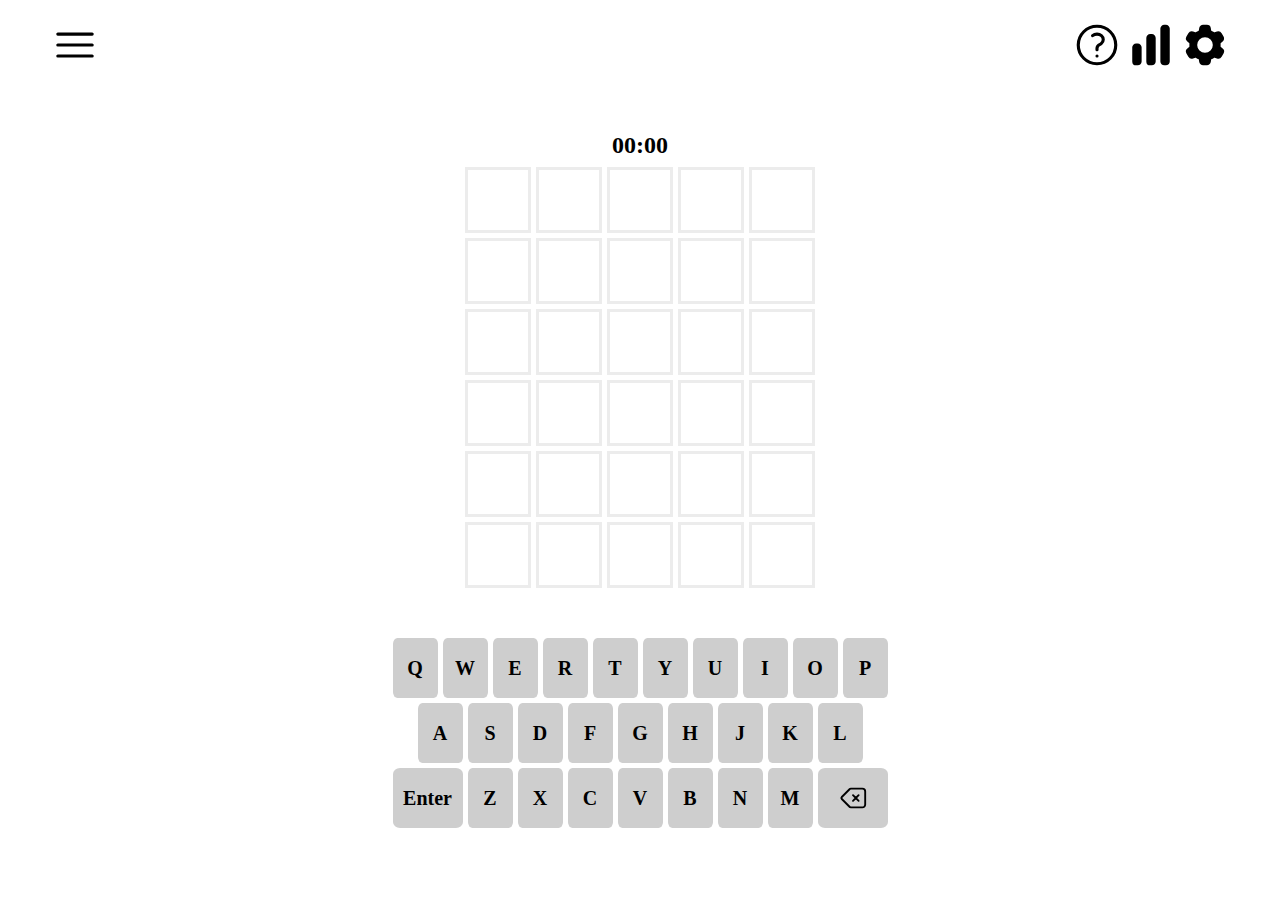
<file: index.html>
<!DOCTYPE html>
<html lang="en">
<head>
    <meta charset="UTF-8">
    <meta name="viewport" content="width=device-width, initial-scale=1.0">
    <title>wordle v2</title>
    <link rel="stylesheet" href="./css/style.css">
</head>
<body>
    <header>
        <div class="nav-menu">
            <div class="nav-menu__left">
                <img class="nav-menu__img" src="./assets/menu.svg" alt="">
            </div>
            <div class="nav-menu__right">
                <img class="nav-menu__img" src="./assets/quesiton.svg" alt=D"">
                <img class="nav-menu__img" src="./assets/chart.svg" alt=D"">
                <img class="nav-menu__img" src="./assets/setting.svg" alt=D"">
            </div>
        </div>
    </header>
    <main>
        <div id="time">00:00</div>
        <div class="block-box">
            <div class="block-box__row row-1">
                <div class="block-box__item" data-item="00"></div>
                <div class="block-box__item" data-item="01"></div>
                <div class="block-box__item" data-item="02"></div>
                <div class="block-box__item" data-item="03"></div>
                <div class="block-box__item" data-item="04"></div>
            </div>
            <div class="block-box__row row-2">
                <div class="block-box__item" data-item="10"></div>
                <div class="block-box__item" data-item="11"></div>
                <div class="block-box__item" data-item="12"></div>
                <div class="block-box__item" data-item="13"></div>
                <div class="block-box__item" data-item="14"></div>
            </div>
            <div class="block-box__row row-3">
                <div class="block-box__item" data-item="20"></div>
                <div class="block-box__item" data-item="21"></div>
                <div class="block-box__item" data-item="22"></div>
                <div class="block-box__item" data-item="23"></div>
                <div class="block-box__item" data-item="24"></div>
            </div>
            <div class="block-box__row row-4">
                <div class="block-box__item" data-item="30"></div>
                <div class="block-box__item" data-item="31"></div>
                <div class="block-box__item" data-item="32"></div>
                <div class="block-box__item" data-item="33"></div>
                <div class="block-box__item" data-item="34"></div>
            </div>
            <div class="block-box__row row-5">
                <div class="block-box__item" data-item="40"></div>
                <div class="block-box__item" data-item="41"></div>
                <div class="block-box__item" data-item="42"></div>
                <div class="block-box__item" data-item="43"></div>
                <div class="block-box__item" data-item="44"></div>
            </div>
            <div class="block-box__row row-6">
                <div class="block-box__item" data-item="50"></div>
                <div class="block-box__item" data-item="51"></div>
                <div class="block-box__item" data-item="52"></div>
                <div class="block-box__item" data-item="53"></div>
                <div class="block-box__item" data-item="54"></div>
            </div>
        </div>
        <div class="key-box">
            <div class="key-box__row row-1">
                <div class="key-box__item" data-key="Q">Q</div>
                <div class="key-box__item" data-key="W">W</div>
                <div class="key-box__item" data-key="E">E</div>
                <div class="key-box__item" data-key="R">R</div>
                <div class="key-box__item" data-key="T">T</div>
                <div class="key-box__item" data-key="Y">Y</div>
                <div class="key-box__item" data-key="U">U</div>
                <div class="key-box__item" data-key="I">I</div>
                <div class="key-box__item" data-key="O">O</div>
                <div class="key-box__item" data-key="P">P</div>
            </div>
            <div class="key-box__row row-2">
                <div class="key-box__item" data-key="A">A</div>
                <div class="key-box__item" data-key="S">S</div>
                <div class="key-box__item" data-key="D">D</div>
                <div class="key-box__item" data-key="F">F</div>
                <div class="key-box__item" data-key="G">G</div>
                <div class="key-box__item" data-key="H">H</div>
                <div class="key-box__item" data-key="J">J</div>
                <div class="key-box__item" data-key="K">K</div>
                <div class="key-box__item" data-key="L">L</div>
            </div>
            <div class="key-box__row row-2">
                <div class="key-box__item enter" data-key="Enter">Enter</div>
                <div class="key-box__item" data-key="Z">Z</div>
                <div class="key-box__item" data-key="X">X</div>
                <div class="key-box__item" data-key="C">C</div>
                <div class="key-box__item" data-key="V">V</div>
                <div class="key-box__item" data-key="B">B</div>
                <div class="key-box__item" data-key="N">N</div>
                <div class="key-box__item" data-key="M">M</div>
                <div class="key-box__item back" data-key="Back">
                    <img class="key-box__item-back" src="./assets/back.svg" alt="">
                </div>
            </div>
        </div>
    </main>
    <footer></footer>
    <script src="./app.js"></script>
</body>
</html>
</file>
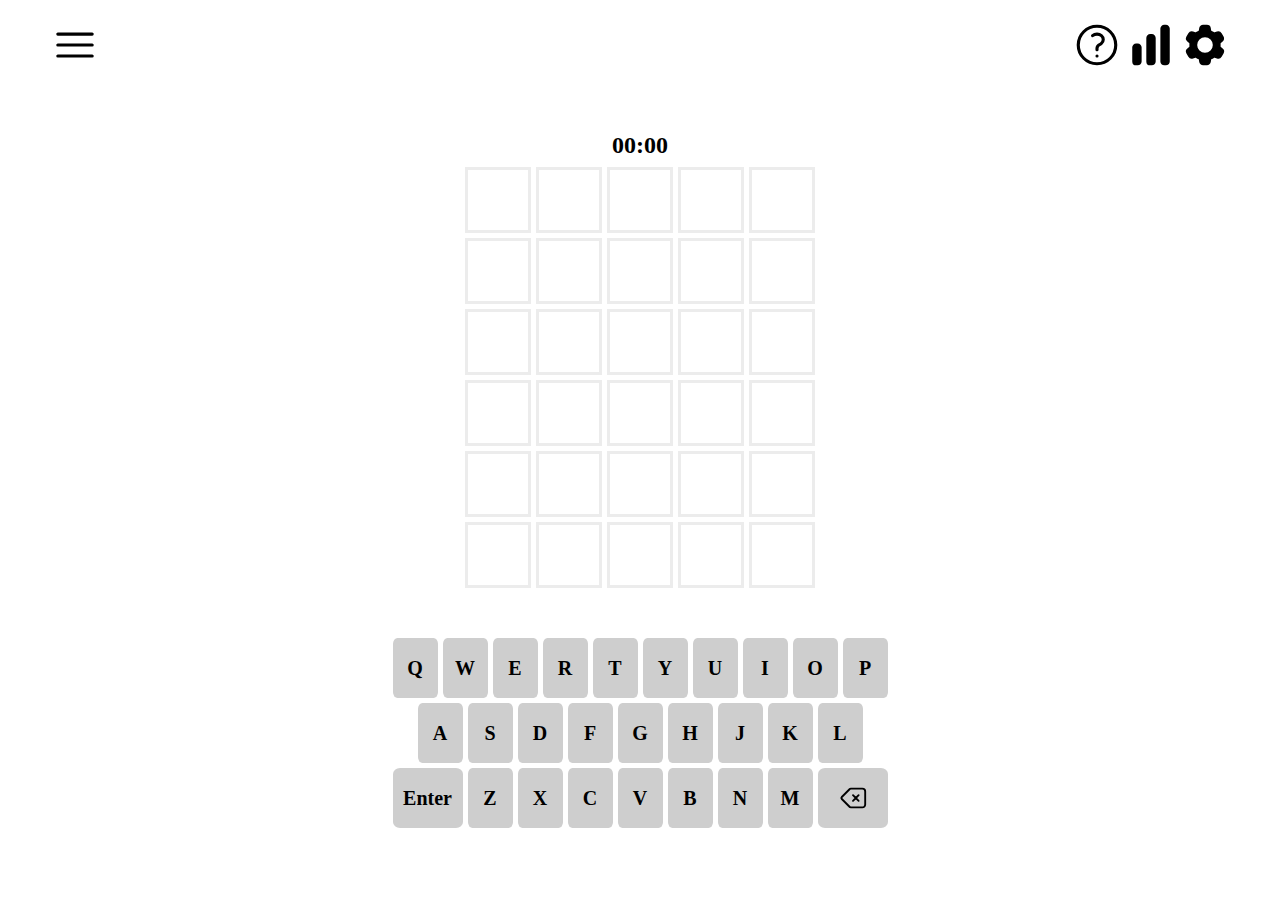
<file: static/index.html>
<!DOCTYPE html>
<html lang="en">
<head>
    <meta charset="UTF-8">
    <meta name="viewport" content="width=device-width, initial-scale=1.0">
    <title>wordle v2</title>
    <link rel="stylesheet" href="./css/style.css">
</head>
<body>
    <header>
        <div class="nav-menu">
            <div class="nav-menu__left">
                <img class="nav-menu__img" src="./assets/menu.svg" alt="">
            </div>
            <div class="nav-menu__right">
                <img class="nav-menu__img" src="./assets/quesiton.svg" alt=D"">
                <img class="nav-menu__img" src="./assets/chart.svg" alt=D"">
                <img class="nav-menu__img" src="./assets/setting.svg" alt=D"">
            </div>
        </div>
    </header>
    <main>
        <div id="time">00:00</div>
        <div class="block-box">
            <div class="block-box__row row-1">
                <div class="block-box__item" data-item="00"></div>
                <div class="block-box__item" data-item="01"></div>
                <div class="block-box__item" data-item="02"></div>
                <div class="block-box__item" data-item="03"></div>
                <div class="block-box__item" data-item="04"></div>
            </div>
            <div class="block-box__row row-2">
                <div class="block-box__item" data-item="10"></div>
                <div class="block-box__item" data-item="11"></div>
                <div class="block-box__item" data-item="12"></div>
                <div class="block-box__item" data-item="13"></div>
                <div class="block-box__item" data-item="14"></div>
            </div>
            <div class="block-box__row row-3">
                <div class="block-box__item" data-item="20"></div>
                <div class="block-box__item" data-item="21"></div>
                <div class="block-box__item" data-item="22"></div>
                <div class="block-box__item" data-item="23"></div>
                <div class="block-box__item" data-item="24"></div>
            </div>
            <div class="block-box__row row-4">
                <div class="block-box__item" data-item="30"></div>
                <div class="block-box__item" data-item="31"></div>
                <div class="block-box__item" data-item="32"></div>
                <div class="block-box__item" data-item="33"></div>
                <div class="block-box__item" data-item="34"></div>
            </div>
            <div class="block-box__row row-5">
                <div class="block-box__item" data-item="40"></div>
                <div class="block-box__item" data-item="41"></div>
                <div class="block-box__item" data-item="42"></div>
                <div class="block-box__item" data-item="43"></div>
                <div class="block-box__item" data-item="44"></div>
            </div>
            <div class="block-box__row row-6">
                <div class="block-box__item" data-item="50"></div>
                <div class="block-box__item" data-item="51"></div>
                <div class="block-box__item" data-item="52"></div>
                <div class="block-box__item" data-item="53"></div>
                <div class="block-box__item" data-item="54"></div>
            </div>
        </div>
        <div class="key-box">
            <div class="key-box__row row-1">
                <div class="key-box__item" data-key="Q">Q</div>
                <div class="key-box__item" data-key="W">W</div>
                <div class="key-box__item" data-key="E">E</div>
                <div class="key-box__item" data-key="R">R</div>
                <div class="key-box__item" data-key="T">T</div>
                <div class="key-box__item" data-key="Y">Y</div>
                <div class="key-box__item" data-key="U">U</div>
                <div class="key-box__item" data-key="I">I</div>
                <div class="key-box__item" data-key="O">O</div>
                <div class="key-box__item" data-key="P">P</div>
            </div>
            <div class="key-box__row row-2">
                <div class="key-box__item" data-key="A">A</div>
                <div class="key-box__item" data-key="S">S</div>
                <div class="key-box__item" data-key="D">D</div>
                <div class="key-box__item" data-key="F">F</div>
                <div class="key-box__item" data-key="G">G</div>
                <div class="key-box__item" data-key="H">H</div>
                <div class="key-box__item" data-key="J">J</div>
                <div class="key-box__item" data-key="K">K</div>
                <div class="key-box__item" data-key="L">L</div>
            </div>
            <div class="key-box__row row-2">
                <div class="key-box__item enter" data-key="ENTER">Enter</div>
                <div class="key-box__item" data-key="Z">Z</div>
                <div class="key-box__item" data-key="X">X</div>
                <div class="key-box__item" data-key="C">C</div>
                <div class="key-box__item" data-key="V">V</div>
                <div class="key-box__item" data-key="B">B</div>
                <div class="key-box__item" data-key="N">N</div>
                <div class="key-box__item" data-key="M">M</div>
                <div class="key-box__item back" data-key="BACKSPACE">
                    <img class="key-box__item-back" src="./assets/back.svg" alt="">
                </div>
            </div>
        </div>
    </main>
    <footer></footer>
    <script src="./app.js"></script>
</body>
</html>
</file>
<file: css/style.css>
@import "reset.css";
@import "header.css";
@import "main.css";
</file>
<file: static/css/style.css>
@import "reset.css";
@import "header.css";
@import "main.css";
</file>
